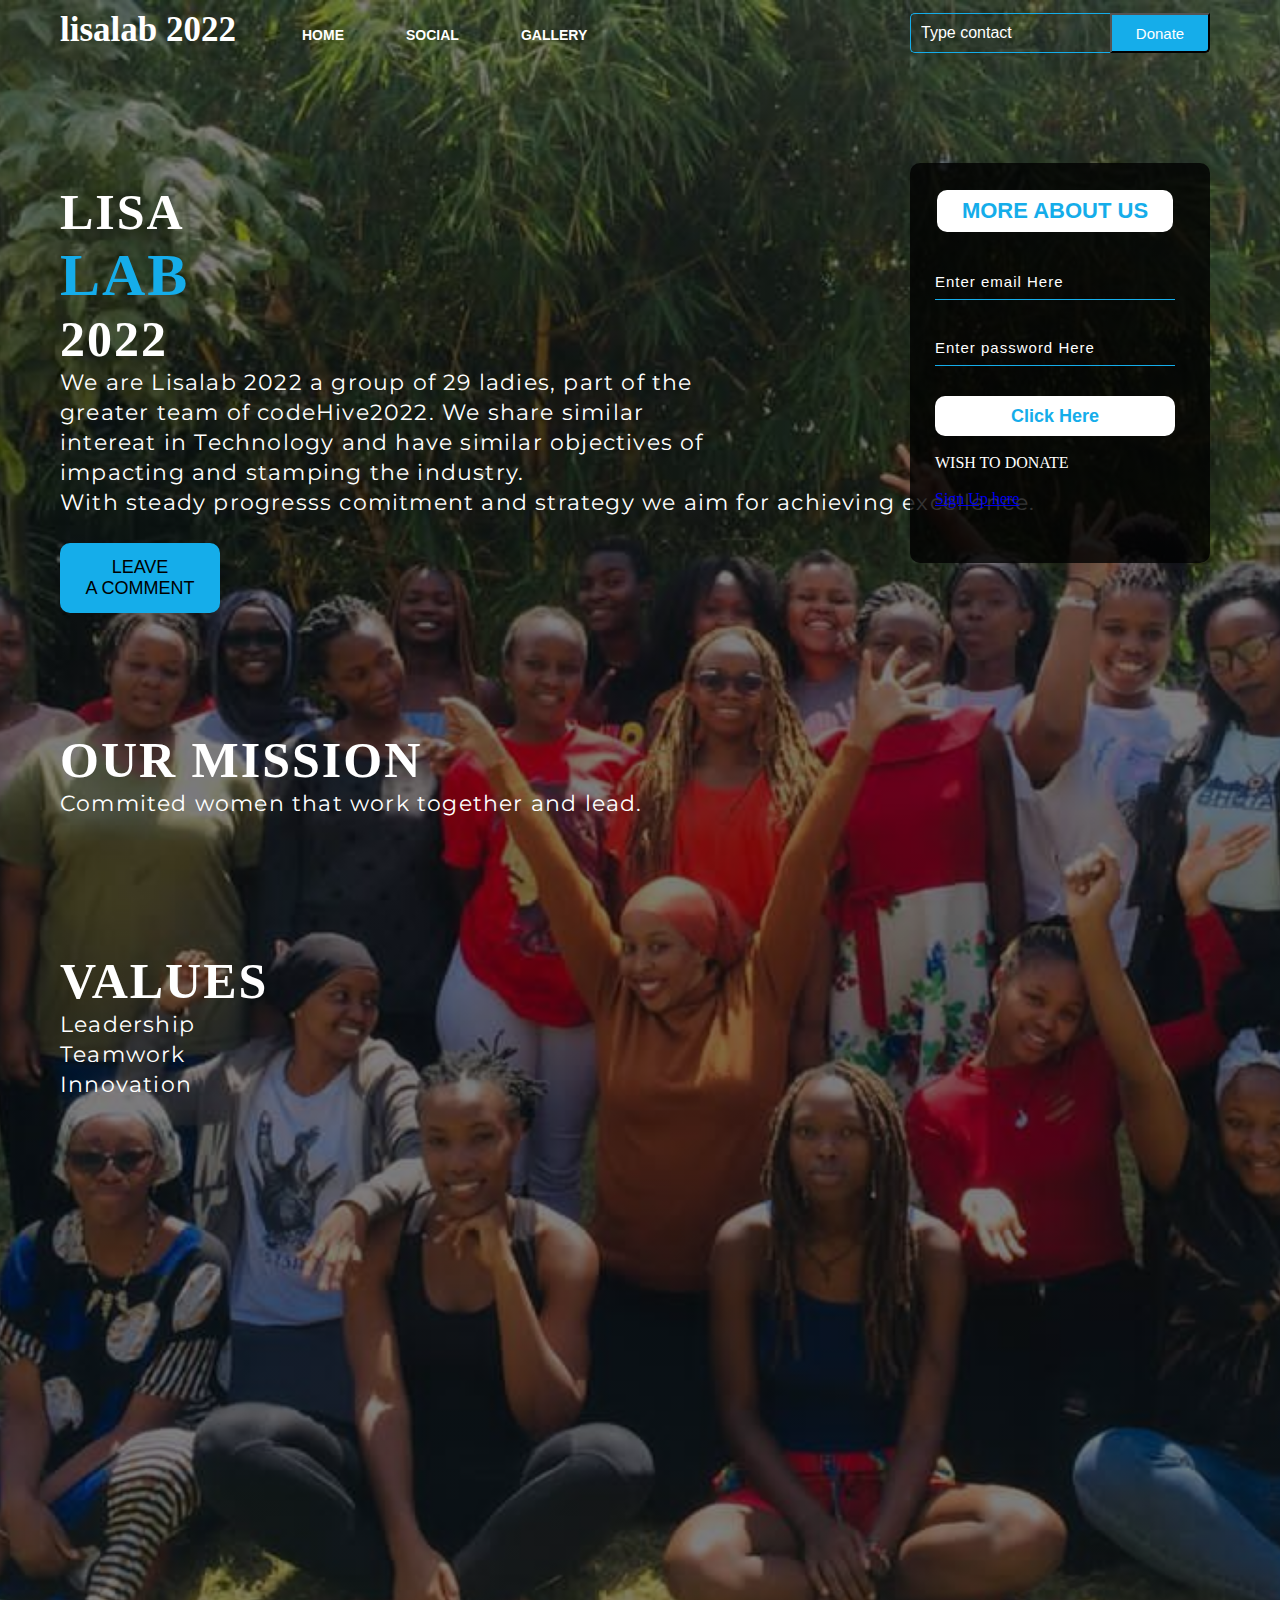
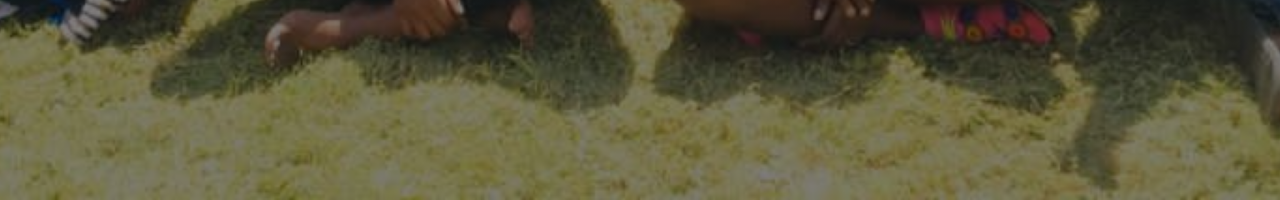
<file: index.html>
<!DOCTYPE html>
<html lang="en">
<head>
    <meta charset="UTF-8">
    <meta http-equiv="X-UA-Compatible" content="IE=edge">
    <meta name="viewport" content="width=!, initial-scale=1.0">
    <link rel="stylesheet" href="style.css">
    <title>Document</title>
</head>
<body>
    <div class="main">
        <div class="navbar">
            <div class="icon">
                <h1 class="logo">lisalab 2022</h1>
            </div>
            
            <div class ="menu">
                <ul> 
                    <li><a href="index.html">HOME</a></li>
                    <li><a href="social.html">SOCIAL</a></li>
                    <li><a href="gallery.html">GALLERY</a></li>
                   
                    </ul>
            </div>
            <div class="search">
                <input class="srch" type="search" name=""Placeholder="Type contact">
                <a href="#"><button class="btn">Donate</button></a>
            </div>   
          </div>
            <div class="content">
                <h1>LISA<br><span>LAB</span><br>2022</h1>
                <p class="par">We are Lisalab 2022 a group of 29 ladies, part of the<br> greater team of codeHive2022. We share similar <br> intereat in Technology and have similar objectives of<br>impacting and stamping the industry.<br>With steady progresss comitment and strategy we aim for achieving excellence.</p>

                <button class="cn"><a href="#">LEAVE <br>A COMMENT</a></button>

            <div class="words">
                <h1>OUR MISSION</h1>
                <p class="par">Commited women that work together and lead.</p>
            </div>

            <div class="otherwords">
                <h1>VALUES</h1>
                <p class="par">Leadership<br>Teamwork<br>Innovation</p>
            </div>


               
               <div class="form">
               <h2>MORE ABOUT US</h2>
               <input type="email" name="email"placeholder="Enter email Here">
               <input type="password" name="" placeholder="Enter password Here">
               <button class="btnn"><a href="#">Click Here</a></button>

               <br><br><p class="link">WISH TO DONATE</p><br>
               <a href="#">Sign Up here</a>
             



            </div>
        </div>
    </div>
    
    
</body>
</html>
</file>
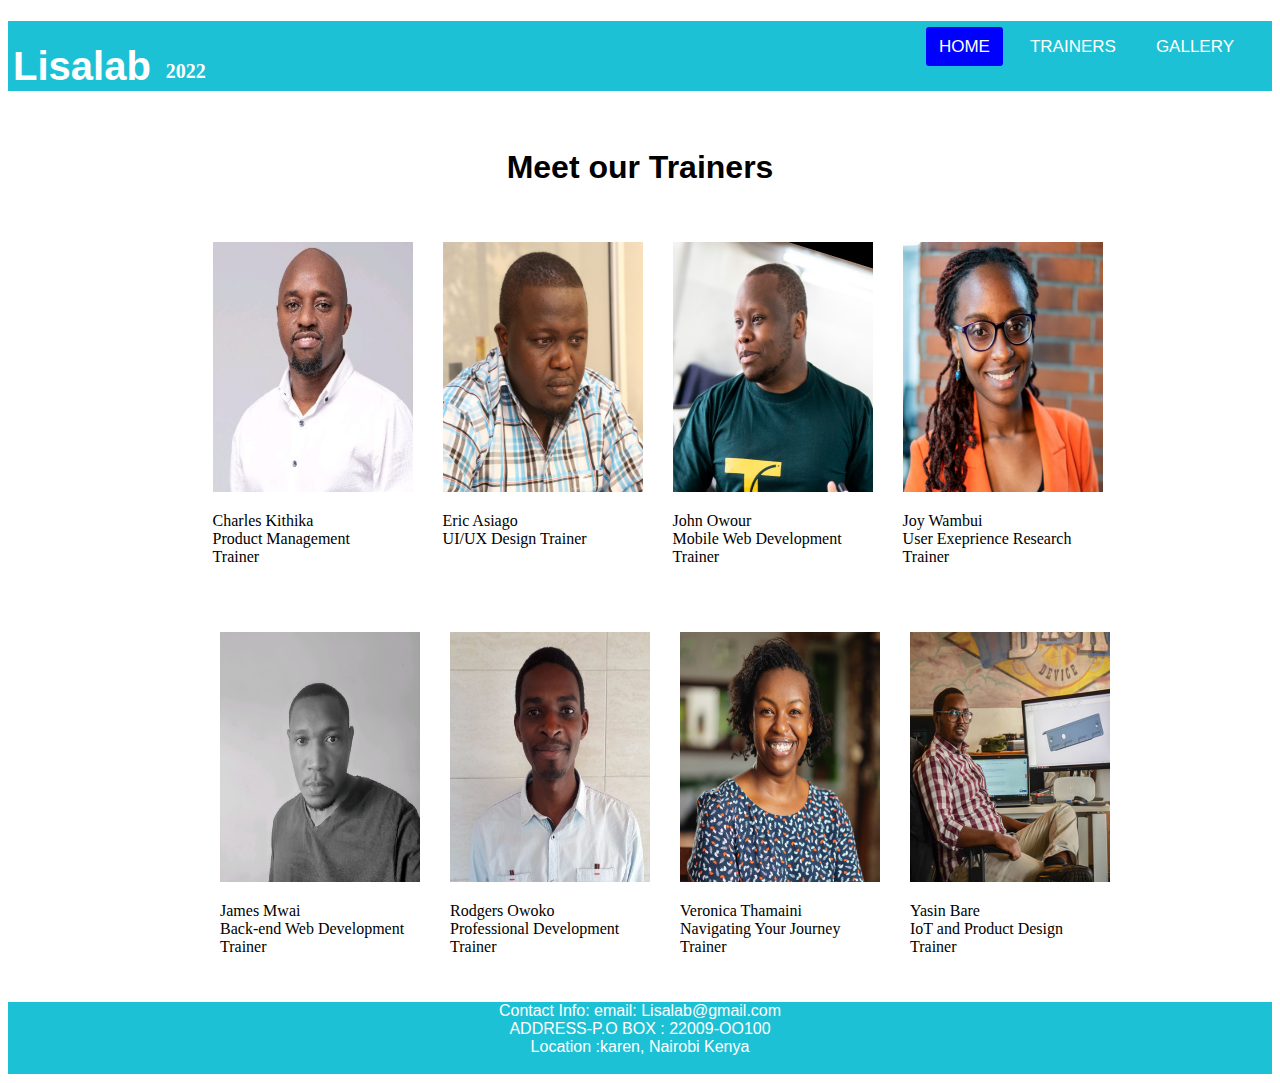
<file: images/index2.html>
<!DOCTYPE html>
<html lang="en">

<head>
    <link rel="stylesheet" href="social.css">
    <title>Document</title>
</head>

<body>

    <nav>
        <h1><label class="logo">Lisalab</label></h1>
        <h2><label class="logo">2022</label></h2>

        <ul>
            <li><a class="active" href="index">HOME</a></li>
            <li><a href="social.html">TRAINERS</a></li>
            <li><a href="gallery.html">GALLERY</a></li>

        </ul>
    </nav><br><br>
    <h1> Meet our Trainers</h1>
    <div class="group">
    <div class="charles">
        <img src="IMAGES/charles.jpeg" alt="charles" width="200" height="250">
        <p>Charles Kithika<br>Product Management <br> Trainer</p>
    </div>
    <div class="eric">
        <img src="IMAGES/eric.jpeg" alt="eric" width="200" height="250">
        <p>Eric Asiago<br>UI/UX Design Trainer </p>
    </div>
    <div class="john">
        <img src="IMAGES/john.jpeg" alt="john" width="200" height="250">
        <p> John Owour<br> Mobile Web Development <br> Trainer</p>
    </div>
    <div class="joy">
        <img src="IMAGES/joy.jpeg" alt="joy" width="200" height="250">
        <p>Joy Wambui<br> User Exeprience Research <br> Trainer</p>
    </div>
</div>
<div class="group1">
    <div class="mwai">
        <img src="IMAGES/mwai.jpeg" alt="mwai" width="200" height="250">
        <p>James Mwai<br>Back-end Web Development <br> Trainer </p>
    </div>
    <div class="ro">
        <img src="IMAGES/ro.jpeg" alt="ro" width="200" height="250">
        <p>Rodgers Owoko<br> Professional Development <br> Trainer</p>
    </div>


    <div class="vero">
        <img src="IMAGES/vero.jpeg" alt="vero" width="200" height="250">
        <p>Veronica Thamaini<br>Navigating Your Journey <br> Trainer</p>
    </div>
    <div class="bare">
        <img src="/images/bare.jpeg" alt="bare" width="200" height="250">
        <p> Yasin Bare <br> IoT and Product Design <br> Trainer </p>

    </div>
</div>
<div class="footer">
<p>Contact Info: email: Lisalab@gmail.com <br>
ADDRESS-P.O BOX : 22009-OO100 <br>
Location :karen, Nairobi Kenya</p>

</footer>
</body>

</html>
</file>
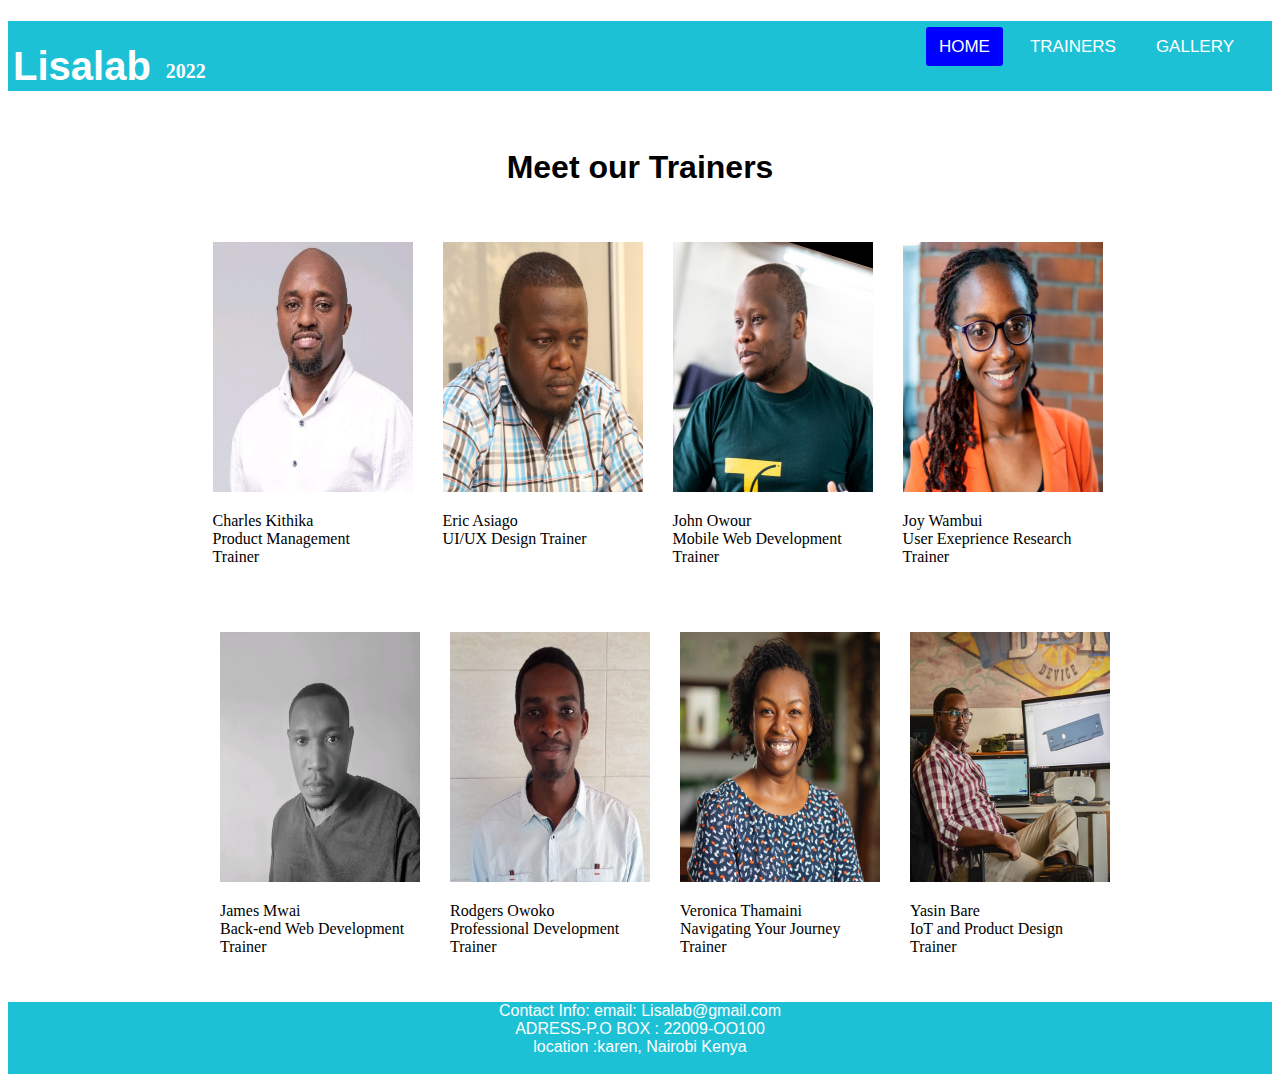
<file: images/social.html>
<!DOCTYPE html>
<html lang="en">

<head>
    <link rel="stylesheet" href="social.css">
    <title>Document</title>
</head>

<body>

    <nav>
        <h1><label class="logo">Lisalab</label></h1>
        <h2><label class="logo">2022</label></h2>

        <ul>
            <li><a class="active" href="index">HOME</a></li>
            <li><a href="social.html">TRAINERS</a></li>
            <li><a href="gallery.html">GALLERY</a></li>

        </ul>
    </nav><br><br>
    <h1> Meet our Trainers</h1>
    <div class="group">
    <div class="charles">
        <img src="IMAGES/charles.jpeg" alt="charles" width="200" height="250">
        <p>Charles Kithika<br>Product Management <br> Trainer</p>
    </div>
    <div class="eric">
        <img src="IMAGES/eric.jpeg" alt="eric" width="200" height="250">
        <p>Eric Asiago<br>UI/UX Design Trainer </p>
    </div>
    <div class="john">
        <img src="IMAGES/john.jpeg" alt="john" width="200" height="250">
        <p> John Owour<br> Mobile Web Development <br> Trainer</p>
    </div>
    <div class="joy">
        <img src="IMAGES/joy.jpeg" alt="joy" width="200" height="250">
        <p>Joy Wambui<br> User Exeprience Research <br> Trainer</p>
    </div>
</div>
<div class="group1">
    <div class="mwai">
        <img src="IMAGES/mwai.jpeg" alt="mwai" width="200" height="250">
        <p>James Mwai<br>Back-end Web Development <br> Trainer </p>
    </div>
    <div class="ro">
        <img src="IMAGES/ro.jpeg" alt="ro" width="200" height="250">
        <p>Rodgers Owoko<br> Professional Development <br> Trainer</p>
    </div>


    <div class="vero">
        <img src="IMAGES/vero.jpeg" alt="vero" width="200" height="250">
        <p>Veronica Thamaini<br>Navigating Your Journey <br> Trainer</p>
    </div>
    <div class="bare">
        <img src="/images/bare.jpeg" alt="bare" width="200" height="250">
        <p> Yasin Bare <br> IoT and Product Design <br> Trainer </p>

    </div>
</div>
<div class="footer">
<p>Contact Info: email: Lisalab@gmail.com <br>
ADRESS-P.O BOX : 22009-OO100 <br>
location :karen, Nairobi Kenya</p>

</footer>
</body>

</html>
</file>
<file: style.css>
@import url('https://fonts.googleapis.com/css2?family=Montserrat:wght@300;600&display=swap');
*{

    margin:0;
    padding:0;
}
.main{
    width:100%;
    background: linear-gradient(to top,rgba(0,0,0,0.5)50%,rgba(0,0,0,0.5)50%),url(images/IMG-20220326-WA0022.jpg);
    background-position:center;
    background-size:cover;
    height:200vh;

}
.navbar{
    width:1200px;
     height:75px;
     margin:auto;

}
.icon{
    width:200px;
    float:left;
    height:70px;
}
.logo{
    color:white;
    font-size:35px;
    font-family: Georgia;
    padding-left:20px;
    float:left;
    padding-top: 10px;
    
}
.menu{
    width:400px;
    float:left;
    height:70px;

}
ul{
    float: left;
    display:flex;
    justify-content:center;
    align-items:center;

}
ul li{
    list-style:none;
    margin-left:62px;
    margin-top: 27px;
    font-size:14px;
}
ul li a{
    text-decoration:none;
    color:#fff;
    font-family:Arial;
    font-weight: bold;
    transition:0.4s ease-in-out;

}

ul li a:hover{
    color:#15adea;

}

.search{
    width:330px;
    float:left;
    margin-left:270px;
}

.srch{
    font-family:'Times New Roman';
    width:200px;
    height:40px;
    background: transparent;
    border:1px solid #15adea;
    margin-top:13px;
    color:#fff;
    border-right:none;
    font-size:16px;
    float:left;
    padding: 10px;
    border-bottom-left-radius: 5px;
    border-top-left-radius: 5px;
}
.btn{
    width:100px;
    height:40px;
    background:#15adea;
    margin-top:13px;
    color:#fff;
    font-size:15px;
    border-bottom-right-radius: 5px;
    border-bottom-right-radius:5px;
}
.btn:focus{
    outline: none;

}
.srch:focus{
    outline:none;

}
.content{
    width: 1200px;
    height:auto;
    margin:auto;
    color:#fff;
    position: relative;
}
.content .par{
    padding-left: 20px;
    padding-bottom: 25px;
    font-family: 'Montserrat', sans-serif;
    font-size: 22px;
    letter-spacing:1.2px;
    line-height: 30px;

}
.content h1{
    font-family: 'Times New Roman';
    font-size:50px;
    padding-left: 20px;
    margin-top:9%;
    letter-spacing:2px;
}
.content .cn{
    width:160px;
    height:70px;
    background:#15adea;
    border: none;
    margin-bottom: 10px;
    margin-left:20px;
    font-size:18px;
    border-radius:10px;
    cursor:pointer;
    transition:.4s ease;
}
.content .cn a{
    text-decoration: none;
    color:#000;
    transition: .3s ease;
}
.words{
    width: 1200px;
    height:auto;
    margin:auto;
    color:#fff;
    position: relative;

}
.words .par{
    font-family:'Montserrat', sans-serif;
    font-size:22px;
}
.otherwords{
    width: 1200px;
    height:auto;
    margin:auto;
    color:white;
    position: relative;

}
.otherwords .par{
    font-family:'Montserrat', sans-serif;
    font-size:22px;
    color:white;

}
.cn:hover{
    background-color: #fff;
}
.content span{
    color:#15adea;
    font-size: 60px;
}
.form{
    width: 250px;
    height:350px;
    background: linear-gradient(to top, rgba(0,0,0,0.8)50%,rgba(0,0,0,0.8)50%);
    position: absolute;
    top: -20px;
    left: 870px;
    border-radius: 10px;
    padding: 25px;
}
.form h2{
    width: 220px;
    font-family: sans-serif;
    text-align: center;
    color:#15adea;
    font-size:22px;
    background-color:#fff;
    border-radius: 10px;
    margin: 2px;
    padding: 8px;

}
.form input{
    width: 240px;
    height: 35px;
    background:transparent;
    border-bottom: 1px solid #15adea;
    border-top:none;
    border-right: none;
    border-left: none;
    color:#fff;
    font-size: 15px;
    letter-spacing: 1px;
    margin-top: 30px;
    font-family: sans-serif;

}
.form input:focus{
    outline: none;
}
::placeholder{
    color:#fff;
    font-family:Arial;

}

.btnn{
    width: 240px;
    height: 40px;
    background:#fff;
    border:none;
    margin-top: 30px;
    font-size: 18px;
    border-radius: 10px;
    cursor:pointer;
    color:#15adea;
    transition: .4s ease;

}
.btnn:hover{
     
    
     background:#15adea;
     color:white;
}
.btnn a {
    text-decoration: none;
    color:#15adea;
    font-weight: bold;

}
.form.link{
    font-family:Arial, Helvetica, sans-serif;
    font-size:17px;
    padding-top:20px;
    text-align: center;
}
.form .link a{
    text-decoration:none;
    color: #15adea;
}
.liw{
    padding-top:15px;
    padding-bottom: 10px;
    text-align: center;

}
nav{
     margin-top:-50px;
    background: 200% #1DC1D6;
    background-size: cov;
    height: 80px;
    width: 100%;
    padding-left: 10px;
}
h1 label.logo {
    color: white;
    font-size:40px;
    line-height: 80px;
    padding: 5px;
    font-weight: bold;
    float:left;
}
h2 label.logo {
    color: white;
    font-size:20px;
    line-height: 80px;
    font-weight: bold;
    float:left;
    padding: 10px;
}
nav ul{
    float:right;
    margin-right: 20px;
    color: black;
}
nav ul li{
    display: inline-block;
    line-height: 80px;
    margin:0 5px;
}
nav ul li a{
    color:white;
    font-size: 17px;
    padding: 7px 13px;
    border-radius: 3px;
    text-transform: uppercase;
}
a.active,a:hover{
    background:blue;
    transition: 1s;
</file>
<file: images/social.css>
/* img{
overflow: auto;
padding-inline-start: 30px;
border: 2px solid #ccc;
float: left; */



.one{
    padding-bottom: 30%;
}
.group{
   margin-left: 15%;
   display: flex; 


}
.group1{
    display: flex;
    align-items: center;
    justify-content: center;
    margin-left:50px;
}
.group2{
    display: flex;
    align-items: center;
    justify-content: center;
    margin-left: 950px;
}
.charles{
    padding: 15px;
    

}
.eric{
    padding: 15px;

}
.john{
    padding: 15px;

}
.joy{
    padding: 15px;

}
.mwai{
    padding: 15px;

}
.ro{
    padding: 15px;

}
.vero{
    padding: 15px;

}
.bare{
    padding: 15px;

}
nav{
    background:#1dc1d6;
    height: 70px;
    width: 1600%
    padding-top -6%;


}
h1 label.logo {
    color: white;
    font-size:40px;
    line-height: 80px;
    padding: 5px;
    font-weight: bold;
    float:left;
   

}
h2 label.logo {
    color: white;
    font-size:20px;
    line-height: 80px;
    font-weight: bold;
    float:left;
    padding: 10px;

}
nav ul{
    float:right;
    margin-right: 20px;
}
nav ul li{
    display: inline-block;

    margin:0 5px;
    padding-top: -20px;
    object-fit: cover;
}
nav ul li a{
    color:white;
    font-size: 17px;
    padding: 10px 13px;
    border-radius: 3px;
    text-transform: uppercase;
    text-decoration: none;
    font-family: -apple-system, BlinkMacSystemFont, 'Segoe UI', Roboto, Oxygen, Ubuntu, Cantarell, 'Open Sans', 'Helvetica Neue', sans-serif;
  
}
a.active,a:hover{
    background:blue;
    transition: 1s;

}
body{
    background-color: white;
}
img{
    padding-right: 7%;
    margin-top: 10%;
}
h1{
    text-align: center;
    font-family: sans-serif;
}

.footer{
    position: relative;
    height: 2px ;
    left: 0px;
    bottom: 1px ;
    width: 100%;
    background-color: #1dc1d6;
    background: size 100px;;
    color: white;
    text-align: center;
    font-family: 'Lucida Sans', 'Lucida Sans Regular', 'Lucida Grande', 'Lucida Sans Unicode', Geneva, Verdana, sans-serif;
    padding-bottom: 5.5%;


}
</file>
